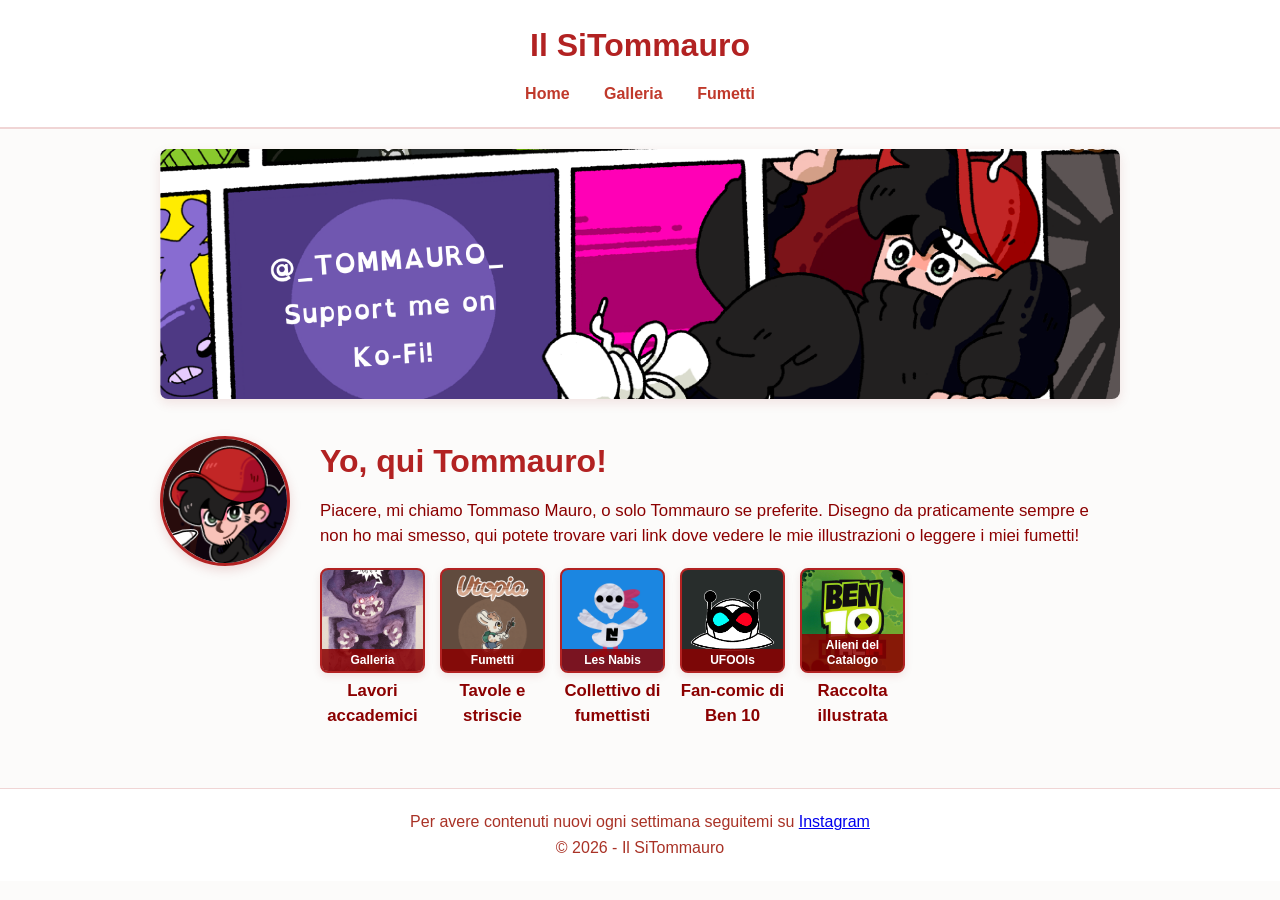
<file: index.html>
<!DOCTYPE html>
<html lang="it">
<head>
    <meta charset="UTF-8">
    <meta name="viewport" content="width=device-width, initial-scale=1.0">
    <title>Il SiTommauro - Home</title>
    <link rel="stylesheet" href="style.css">
</head>
<body>

    <header>
        <h1>Il SiTommauro</h1>
        <nav>
            <a href="index.html">Home</a>
            <a href="galleria.html">Galleria</a>
            <a href="fumetti.html">Fumetti</a>
        </nav>
    </header>

    <main class="home-container">
        <section class="hero fade-in">
            <!-- BANNER PRINCIPALE IN ALTO -->
            <div class="home-banner">
                <img src="0 - Banner.png" alt="Banner Portfolio">
            </div>

            <!-- CONTENUTO DEL PROFILO -->
            <div class="profile-layout">
                <!-- Foto profilo a sinistra -->
                <div class="hero-image-small">
                    <img src="0 - Immagine Profilo.png" alt="Immagine Profilo">
                </div>

                <!-- Testo e categorie a destra -->
                <div class="hero-text">
                    <h2>Yo, qui Tommauro!</h2>
                    <p>Piacere, mi chiamo Tommaso Mauro, o solo Tommauro se preferite. Disegno da praticamente sempre e non ho mai smesso, qui potete trovare vari link dove vedere le mie illustrazioni o leggere i miei fumetti!</p>
                    
                    <!-- SOTTOCATEGORIE COMPATTE CON IMMAGINE E DIDASCALIA -->
                    <div class="categories-grid-home">
                        
                        <!-- 1. Galleria -->
                        <div class="cat-item">
                            <a href="galleria.html" class="cat-card" style="background-image: url('2 - Ahool.png');">
                                <span>Galleria</span>
                            </a>
                            <p class="cat-desc">Lavori accademici</p>
                        </div>

                        <!-- 2. Fumetti -->
                        <div class="cat-item">
                            <a href="fumetti.html" class="cat-card" style="background-image: url('Utopia - Cover.png');">
                                <span>Fumetti</span>
                            </a>
                            <p class="cat-desc">Tavole e striscie</p>
                        </div>
                        
                        <!-- 3. Les Nabis -->
                        <div class="cat-item">
                            <a href="https://www.instagram.com/_les_nabis_" target="_blank" class="cat-card" style="background-image: url('0 - Immagine Profilo Les Nabis.png');">
                                <span>Les Nabis</span>
                            </a>
                            <p class="cat-desc">Collettivo di fumettisti</p>
                        </div>
                        
                        <!-- 4. UFOOls -->
                        <div class="cat-item">
                            <a href="https://linktr.ee/ufools?utm_source=linktree_profile_share&ltsid=00802d7f-39d2-43c9-8782-47da679b9042" target="_blank" class="cat-card" style="background-image: url('0 - Immagine Profilo UFOOls.png');">
                                <span>UFOOls</span>
                            </a>
                            <p class="cat-desc">Fan-comic di Ben 10</p>
                        </div>
                        
                        <!-- 5. Alieni del Catalogo (Link al Fandom Wiki) -->
                        <div class="cat-item">
                            <a href="https://catalogo-di-ben-10-italia.fandom.com/it/wiki/Catalogo_degli_alieni_fan-made_di_Ben_10_Italia_Wiki" target="_blank" class="cat-card" style="background-image: url('Ben 10 Italia - Logo.jpg');">
                                <span>Alieni del Catalogo</span>
                            </a>
                            <p class="cat-desc">Raccolta illustrata</p>
                        </div>

                    </div>
                </div>
            </div>
        </section>
    </main>

    <footer>
        <div class="footer-ig-link">
            Per avere contenuti nuovi ogni settimana seguitemi su <a href="https://www.instagram.com/_tommauro_" target="_blank">Instagram</a>
        </div>
        <p>&copy; 2026 - Il SiTommauro</p>
    </footer>

    <!-- SCRIPT PER LA DISSOLVENZA -->
    <script>
        document.addEventListener("DOMContentLoaded", function () {
            const elementiFade = document.querySelectorAll(".fade-in");
            elementiFade.forEach(el => {
                el.classList.add("visible");
            });
        });
    </script>

</body>
</html>
</file>
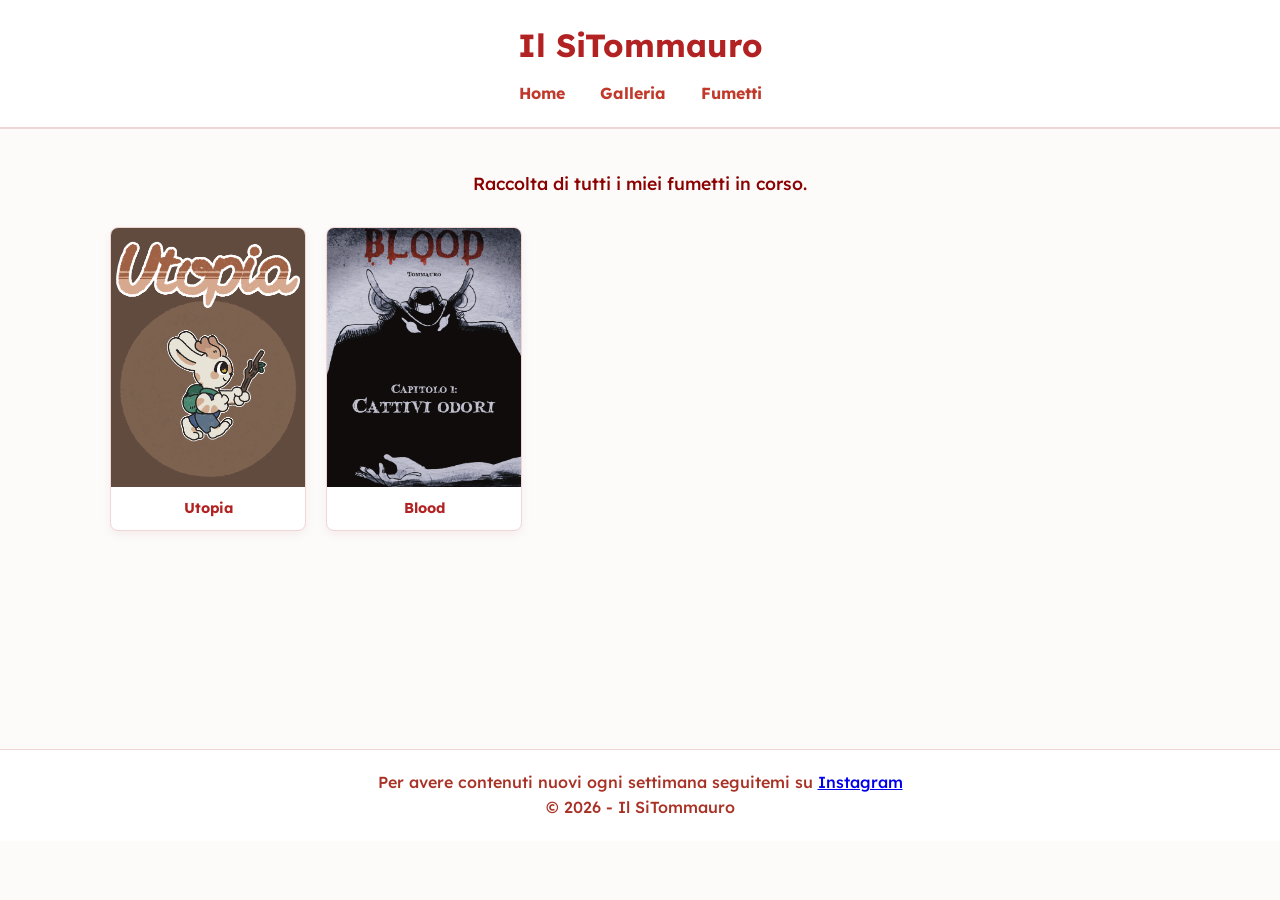
<file: fumetti.html>
<!DOCTYPE html>
<html lang="it">
<head>
    <meta charset="UTF-8">
    <meta name="viewport" content="width=device-width, initial-scale=1.0">
    <title>Il SiTommauro - Fumetti</title>
    <!-- Google Fonts: Lexend -->
    <link rel="preconnect" href="https://fonts.googleapis.com">
    <link rel="preconnect" href="https://fonts.gstatic.com" crossorigin>
    <link href="https://fonts.googleapis.com/css2?family=Lexend:wght@500&display=swap" rel="stylesheet">
    
    <link rel="stylesheet" href="style.css">
</head>
<body>

    <header>
        <h1>Il SiTommauro</h1>
        <nav>
            <a href="index.html">Home</a>
            <a href="galleria.html">Galleria</a>
            <a href="fumetti.html">Fumetti</a>
        </nav>
    </header>

    <main>
        <p style="text-align: center; margin-bottom: 30px; font-size: 1.1rem;">Raccolta di tutti i miei fumetti in corso.</p>

        <!-- VETRINA CON LE COPERTINE DEI FUMETTI -->
        <div class="comics-grid">
            
            <!-- FUMETTO UTOPIA -->
            <div class="comic-card-item fade-in">
                <a href="Utopia.html">
                    <div class="comic-thumb" style="background-image: url('Utopia - Cover.png');"></div>
                </a>
                <div class="comic-title">Utopia</div>
            </div>

            <!-- FUMETTO BLOOD -->
            <div class="comic-card-item fade-in">
                <a href="blood.html">
                    <div class="comic-thumb" style="background-image: url('Blood Cap1Cover.png');"></div>
                </a>
                <div class="comic-title">Blood</div>
            </div>

        </div>
    </main>

    <footer>
        <div class="footer-ig-link">
            Per avere contenuti nuovi ogni settimana seguitemi su <a href="https://www.instagram.com/_tommauro_" target="_blank">Instagram</a>
        </div>
        <p>&copy; 2026 - Il SiTommauro</p>
    </footer>

    <script>
        document.addEventListener("DOMContentLoaded", function () {
            const elementiFade = document.querySelectorAll(".fade-in");
            elementiFade.forEach(el => {
                el.classList.add("visible");
            });
        });
    </script>
</body>
</html>
</file>
<file: style.css>
/* ==========================================
   1. STILI GENERALI (Comuni a tutte le pagine)
   ========================================== */
* {
    margin: 0;
    padding: 0;
    box-sizing: border-box;
}

body {
    font-family: 'Lexend', 'Segoe UI', Tahoma, Geneva, Verdana, sans-serif;
    font-weight: 500;
    background-color: #fcfbfa;
    color: #8b0000;
    line-height: 1.6;
}

header {
    background-color: #ffffff;
    padding: 20px;
    text-align: center;
    border-bottom: 2px solid #f0d5d5;
}

header h1 {
    color: #b22222;
    margin-bottom: 10px;
}

nav a {
    color: #c0392b;
    text-decoration: none;
    margin: 0 15px;
    font-weight: bold;
    transition: color 0.3s;
}

nav a:hover {
    color: #7b241c;
}

main {
    max-width: 1100px;
    margin: 40px auto;
    padding: 0 20px;
    min-height: 60vh;
}

footer {
    text-align: center;
    padding: 20px;
    background-color: #ffffff;
    color: #a93226;
    border-top: 1px solid #f0d5d5;
    margin-top: 40px;
}

/* Effetto dissolvenza universale */
.fade-in {
    opacity: 0;
    transform: translateY(25px);
    transition: opacity 0.8s ease, transform 0.8s ease;
}

.fade-in.visible {
    opacity: 1;
    transform: translateY(0);
}


/* ==========================================
   2. STILI SPECIFICI PER LA HOME PAGE
   ========================================== */
.home-container {
    max-width: 1000px;
    margin: 20px auto;
}

.hero {
    display: flex;
    flex-direction: column;
    gap: 30px;
}

.home-banner img {
    width: 100%;
    max-height: 250px;
    object-fit: cover;
    border-radius: 8px;
    box-shadow: 0 4px 12px rgba(139, 0, 0, 0.1);
}

.profile-layout {
    display: flex;
    align-items: flex-start;
    gap: 30px;
}

.hero-image-small img {
    width: 130px;
    height: 130px;
    object-fit: cover;
    border-radius: 50%;
    border: 3px solid #b22222;
    box-shadow: 0 4px 12px rgba(139, 0, 0, 0.15);
    flex-shrink: 0;
}

.hero-text {
    flex: 1;
    text-align: left;
}

.hero-text h2 {
    color: #b22222;
    font-size: 2rem;
    margin-bottom: 10px;
}

.hero-text p {
    font-size: 1.05rem;
    color: #8b0000;
    margin-bottom: 20px;
    line-height: 1.5;
}

.categories-grid-home {
    display: flex;
    flex-wrap: wrap;
    gap: 15px;
}

.cat-item {
    display: flex;
    flex-direction: column;
    align-items: center;
    width: 105px;
}

.cat-card {
    width: 105px;
    height: 105px;
    background-size: cover;
    background-position: center;
    border-radius: 8px;
    position: relative;
    overflow: hidden;
    display: flex;
    align-items: flex-end;
    text-decoration: none;
    border: 2px solid #b22222;
    box-shadow: 0 3px 8px rgba(139, 0, 0, 0.1);
    transition: transform 0.3s ease, box-shadow 0.3s ease;
}

.cat-card span {
    width: 100%;
    padding: 4px 2px;
    background: rgba(139, 0, 0, 0.85);
    color: #ffffff;
    font-size: 0.75rem;
    font-weight: bold;
    text-align: center;
    line-height: 1.2;
    transition: background 0.3s ease;
}

.cat-card:hover {
    transform: translateY(-4px);
    box-shadow: 0 6px 14px rgba(139, 0, 0, 0.25);
}

.cat-card:hover span {
    background: rgba(178, 34, 34, 0.95);
}

.cat-desc {
    font-size: 0.72rem;
    color: #8b0000;
    text-align: center;
    margin-top: 5px;
    line-height: 1.2;
    font-weight: 600;
}

.cat-pill {
    background-color: #ffffff;
    color: #b22222;
    border: 2px solid #b22222;
    padding: 10px 18px;
    border-radius: 30px;
    text-decoration: none;
    font-weight: bold;
    font-size: 0.95rem;
    transition: all 0.3s ease;
}

.cat-pill:hover {
    background-color: #b22222;
    color: #ffffff;
}


/* ==========================================
   3. STILI SPECIFICI PER LA GALLERIA E INDICE FUMETTI
   ========================================== */
.grid-container {
    display: grid;
    grid-template-columns: repeat(auto-fit, minmax(280px, 1fr));
    gap: 25px;
}

.gallery-item {
    cursor: pointer;
    overflow: hidden;
    border-radius: 8px;
    box-shadow: 0 4px 12px rgba(139, 0, 0, 0.08);
    background: #fff;
}

.gallery-item img {
    width: 100%;
    height: auto;
    display: block;
    border-radius: 8px;
    transition: transform 0.4s ease, filter 0.3s ease;
}

.gallery-item img:hover {
    transform: scale(1.03);
    filter: brightness(1.05);
}

.comics-grid {
    display: grid;
    grid-template-columns: repeat(auto-fill, minmax(180px, 1fr));
    gap: 20px;
}

.comic-card-item {
    background: #ffffff;
    border-radius: 8px;
    overflow: hidden;
    border: 1px solid #f0d5d5;
    box-shadow: 0 4px 10px rgba(139, 0, 0, 0.06);
    transition: transform 0.3s ease, box-shadow 0.3s ease;
}

.comic-card-item:hover {
    transform: translateY(-4px);
    box-shadow: 0 6px 16px rgba(139, 0, 0, 0.15);
}

.comic-thumb {
    width: 100%;
    aspect-ratio: 3 / 4;
    background-size: cover;
    background-position: center;
}

.comic-title {
    padding: 10px;
    text-align: center;
    font-weight: bold;
    color: #b22222;
    font-size: 0.9rem;
}


/* ==========================================
   4. STILI SPECIFICI PER LA PAGINA UTOPIA
   ========================================== */
.utopia-logo {
    max-width: 230px;
    height: auto;
    display: block;
    margin: 0 auto 20px auto;
}

.utopia-grid {
    display: grid;
    grid-template-columns: repeat(auto-fit, minmax(220px, 1fr));
    gap: 20px;
}

.utopia-thumb {
    cursor: pointer;
    overflow: hidden;
    border-radius: 8px;
    background: #ffffff;
    box-shadow: 0 4px 12px rgba(139, 0, 0, 0.08);
    border: 1px solid #f0d5d5;
    position: relative;
    transition: transform 0.3s ease, box-shadow 0.3s ease;
}

.utopia-thumb:hover {
    transform: scale(1.03);
    box-shadow: 0 6px 18px rgba(139, 0, 0, 0.15);
}

.utopia-thumb img {
    width: 100%;
    height: auto;
    display: block;
    border-radius: 8px;
}

.utopia-page-badge {
    position: absolute;
    bottom: 8px;
    right: 8px;
    background: rgba(139, 0, 0, 0.85);
    color: #ffffff;
    padding: 3px 8px;
    font-size: 0.75rem;
    font-weight: bold;
    border-radius: 4px;
}


/* ==========================================
   5. LIGHTBOX PER GALLERIA E UTOPIA
   ========================================== */
/* Lightbox generico */
#lightbox {
    position: fixed;
    top: 0;
    left: 0;
    width: 100%;
    height: 100%;
    background-color: rgba(0, 0, 0, 0.9);
    display: flex;
    justify-content: center;
    align-items: center;
    z-index: 1000;
    opacity: 0;
    pointer-events: none;
    transition: opacity 0.3s ease;
}

#lightbox.active {
    opacity: 1;
    pointer-events: auto;
}

#lightbox img {
    max-width: 85%;
    max-height: 90vh;
    object-fit: contain;
    border-radius: 4px;
}

.lightbox-close {
    position: absolute;
    top: 20px;
    right: 25px;
    color: white;
    font-size: 2.5rem;
    font-weight: bold;
    cursor: pointer;
}

/* Lightbox specifico per Utopia con frecce */
#utopia-lightbox {
    position: fixed;
    top: 0;
    left: 0;
    width: 100%;
    height: 100%;
    background-color: rgba(0, 0, 0, 0.9);
    display: flex;
    justify-content: center;
    align-items: center;
    z-index: 1000;
    opacity: 0;
    pointer-events: none;
    transition: opacity 0.3s ease;
}

#utopia-lightbox.active {
    opacity: 1;
    pointer-events: auto;
}

#utopia-lightbox img {
    max-width: 85%;
    max-height: 90vh;
    object-fit: contain;
    border-radius: 4px;
    box-shadow: 0 8px 30px rgba(0, 0, 0, 0.5);
}

.utopia-lightbox-btn {
    position: absolute;
    top: 50%;
    transform: translateY(-50%);
    background: rgba(178, 34, 34, 0.7);
    color: white;
    border: none;
    font-size: 2rem;
    padding: 15px 18px;
    cursor: pointer;
    border-radius: 50%;
    transition: background 0.3s;
    user-select: none;
}

.utopia-lightbox-btn:hover {
    background: rgba(178, 34, 34, 1);
}

.utopia-prev-btn { left: 20px; }
.utopia-next-btn { right: 20px; }

.utopia-lightbox-close {
    position: absolute;
    top: 20px;
    right: 25px;
    color: white;
    font-size: 2.5rem;
    font-weight: bold;
    cursor: pointer;
    user-select: none;
}


/* ==========================================
   6. RESPONSIVE PER SMARTPHONE
   ========================================== */
@media (max-width: 600px) {
    .profile-layout {
        flex-direction: column;
        align-items: center;
        text-align: center;
    }

    .hero-text {
        text-align: center;
    }

    .categories-grid-home {
        justify-content: center;
    }

    .utopia-logo {
        max-width: 180px;
    }

    .utopia-grid {
        grid-template-columns: repeat(auto-fit, minmax(140px, 1fr));
        gap: 12px;
    }

    .utopia-lightbox-btn {
        padding: 10px 14px;
        font-size: 1.5rem;
    }
}
</file>
